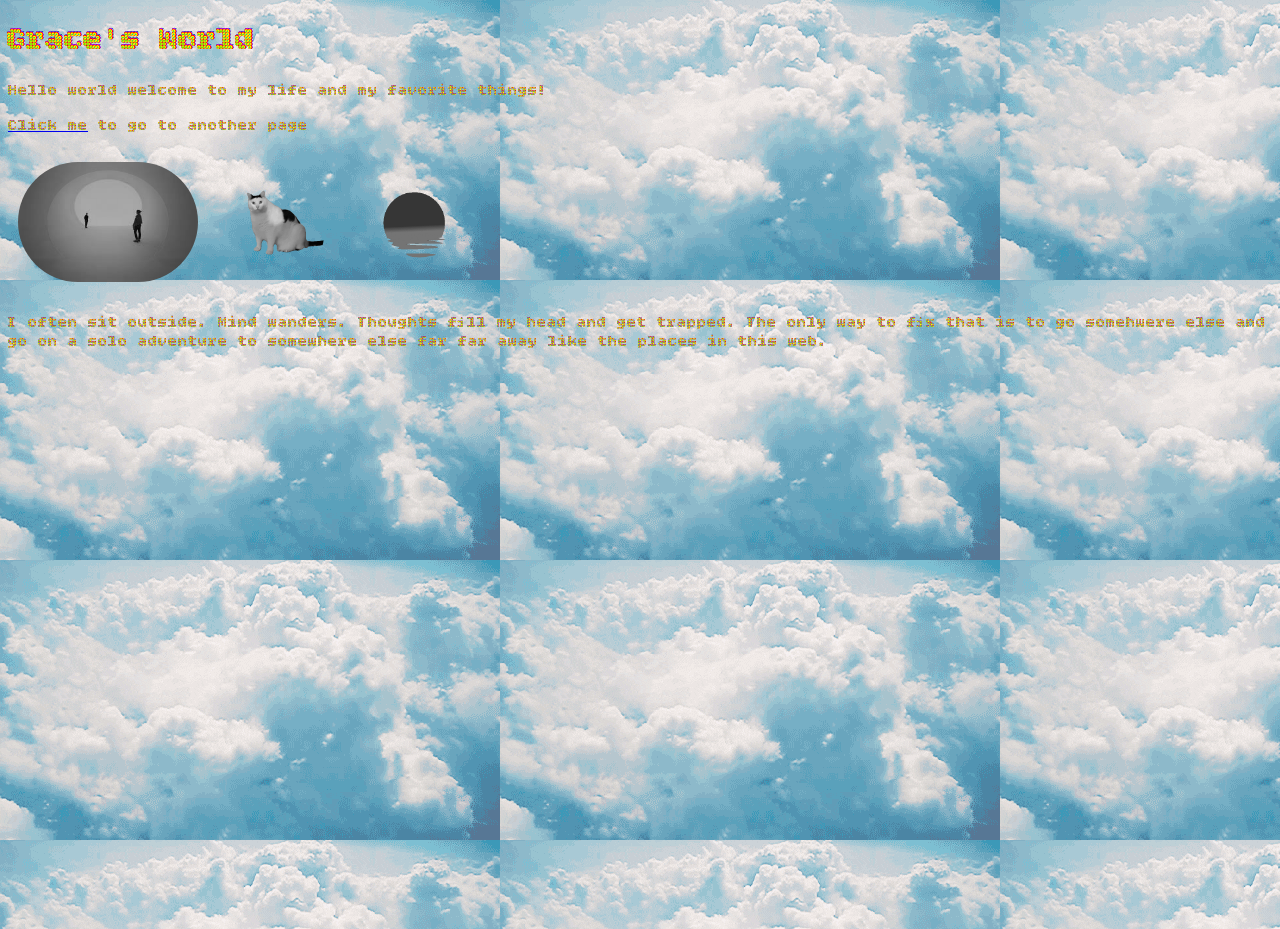
<file: html-portrait/index.html>
<!DOCTYPE html>
<html lang="en">
  <head>
    <meta charset="UTF-8" />
    <meta name="viewport" content="width=device-width, initial-scale=1.0" />
    <title>HTML demo</title>
    <link rel="preconnect" href="https://fonts.googleapis.com">
<link rel="preconnect" href="https://fonts.googleapis.com">
<link rel="preconnect" href="https://fonts.gstatic.com" crossorigin>
<link href="https://fonts.googleapis.com/css2?family=Bitcount+Ink:wght@100..900&display=swap" rel="stylesheet">
    <link rel="stylesheet" href="style.css" />
  </head>
  <body>
    <h1>Grace's World</h1>
    <p>Hello world welcome to my life and my favorite things!</p>
    <p><a href="page-2.html">Click me</a> to go to another page</p>
    <img src="assets/1.jpg" />
    <img src="assets/cat.gif" />
    <img src="assets/sunset.gif" />

    <p id="quote">
      I often sit outside. Mind wanders. 
      Thoughts fill  my head and get trapped. 
      The only way to fix that is to go somehwere else
      and go on a solo adventure to somewhere else
      far far away
      
      like the places in this web. 
      
    </p>

    <!--     add an image of your choice below -->

    <!--     add a paragraph of your choice below -->

    <!--     add a link of your choice below -->

    <!--    create a third html page in this project -->
  </body>
</html>
</file>
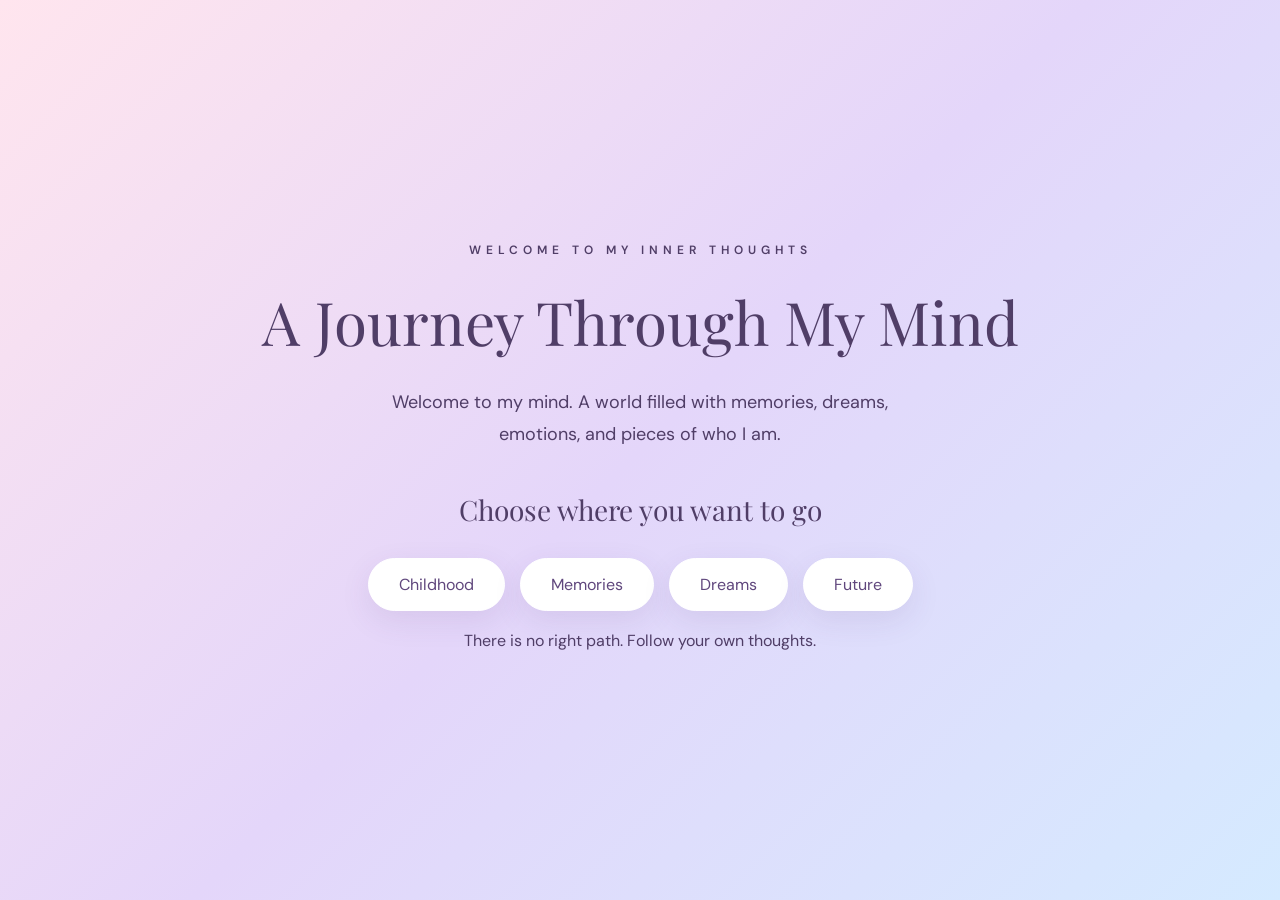
<file: project-2/index.html>
<!DOCTYPE html>
<html lang="en">

<head>
  <meta charset="UTF-8">
  <meta name="viewport" content="width=device-width, initial-scale=1.0">
  <title>A Journey Through My Mind</title>
  <link rel="stylesheet" href="style.css">
</head>

<body class="home">

  <main class="home-content">

    <p class="subtitle">WELCOME TO MY INNER THOUGHTS</p>

    <h1>A Journey Through My Mind</h1>

    <p class="intro">
      Welcome to my mind. A world filled with
      memories, dreams, emotions, and pieces
      of who I am.
    </p>

    <h2>Choose where you want to go</h2>

    <nav class="choices">
      <a href="childhood.html">Childhood </a>
      <a href="memories.html">Memories </a>
      <a href="dreams.html">Dreams </a>
      <a href="future.html">Future</a>
    </nav>

    <p class="footer-text">
      There is no right path. Follow your own thoughts.
    </p>

  </main>


</body>
</html>
</file>
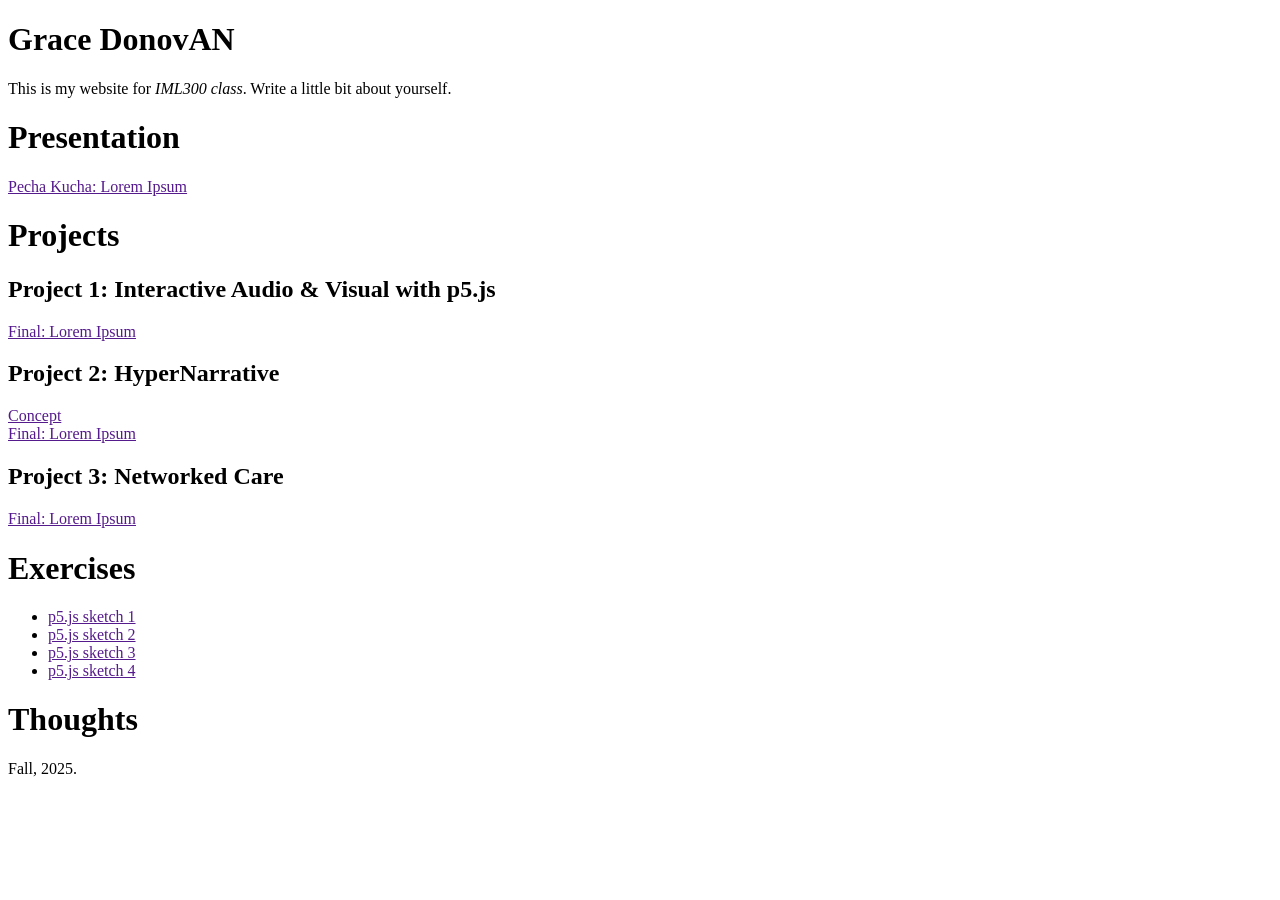
<file: starter-COPY-FROM-HERE 2/index.html>
<!DOCTYPE html>
<html>
  <head>
    <meta charset="UTF-8" />
    <title>Q's Homepage</title>
    <!--Update with your name-->
  </head>

  <body>
    <div>
      <h1>Grace DonovAN</h1>
      <!--Update with your name-->
      <p>
        This is my website for <i>IML300 class</i>. Write a little bit about
        yourself.
      </p>
    </div>

    <div>
      <h1>Presentation</h1>
      <a href="">Pecha Kucha: Lorem Ipsum</a>
    </div>

    <div>
      <h1>Projects</h1>
      <h2>Project 1: Interactive Audio & Visual with p5.js</h2>
      <a href="">Final: Lorem Ipsum</a>
      <h2>Project 2: HyperNarrative</h2>
      <a href="">Concept</a><br />
      <a href="">Final: Lorem Ipsum</a>
      <h2>Project 3: Networked Care</h2>
      <a href="">Final: Lorem Ipsum</a>
    </div>

    <div>
      <h1>Exercises</h1>
      <ul>
        <li><a href="">p5.js sketch 1</a></li>
        <li><a href="">p5.js sketch 2</a></li>
        <li><a href="">p5.js sketch 3</a></li>
        <li><a href="">p5.js sketch 4</a></li>
      </ul>
    </div>

    <!--add a h1 element called 'Thoughts' Below-->
    <h1>Thoughts</h1>

    <footer>Fall, 2025.</footer>
  </body>
</html>
</file>
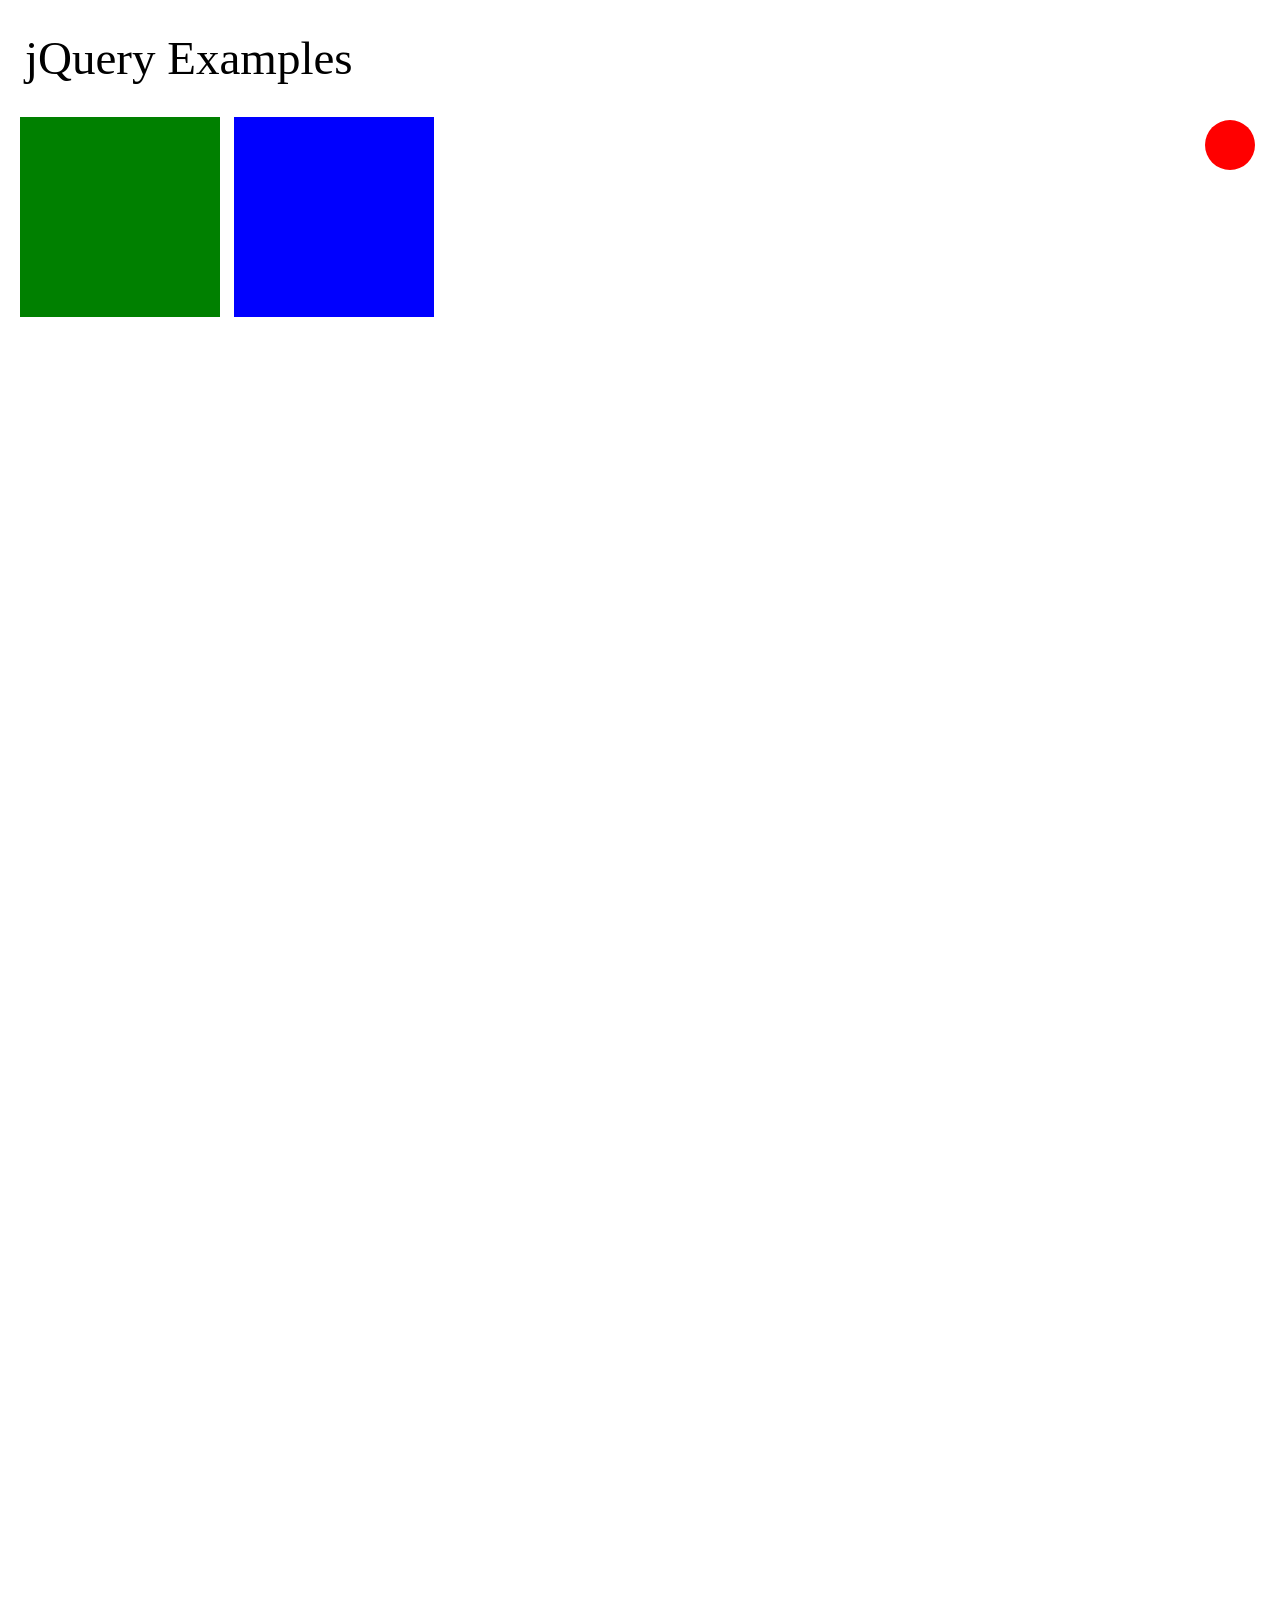
<file: iml300-jQuery-demo/02_jquery_example/index.html>
<!DOCTYPE html>
<html>

<head>
    <title>jQuery demo</title>
    <link rel="stylesheet" href="style.css">
    <script src="https://cdnjs.cloudflare.com/ajax/libs/jquery/3.5.1/jquery.js"></script>
    <script src="main.js"></script>
</head>

<body>
    <h1>jQuery Examples</h1>
    <div class="green"></div>
    <div class="blue"></div>
    <div class="red"></div>
</body>

</html>
</file>
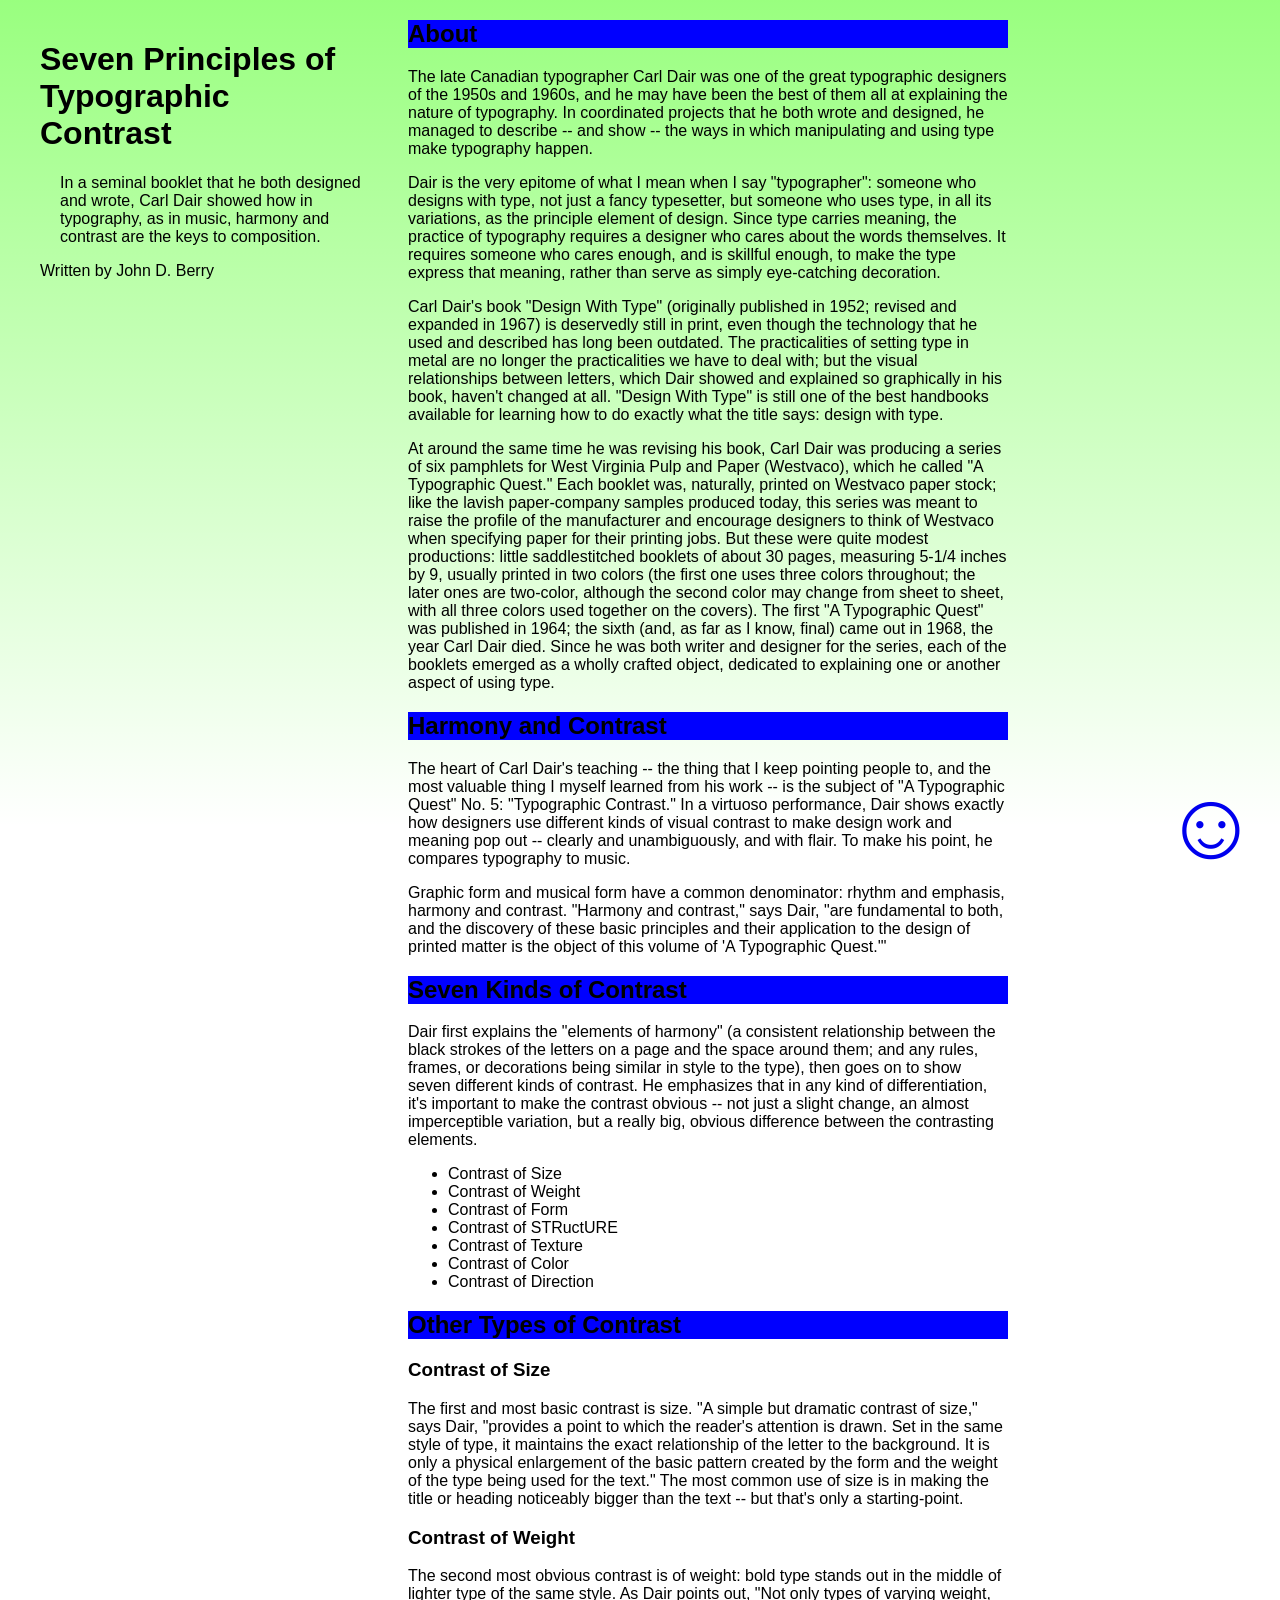
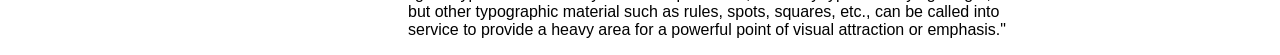
<file: iml300-jQuery-demo/03_scroll/index.html>
<!DOCTYPE html>
<html>

<head>
    <title>jQuery demo</title>
    <link rel="stylesheet" href="style.css">
    <script src="https://cdnjs.cloudflare.com/ajax/libs/jquery/3.5.1/jquery.js"></script>
    <script src="main.js"></script>
</head>

    <body>

		<span id="smiley"><a href="#about">☺︎</a></span>

    	<header id="intro">
	    	<h1>Seven Principles of Typographic Contrast</h1>
			<p class="indent">In a seminal booklet that he both designed and wrote, Carl Dair showed how in typography, as in music, harmony and contrast are the keys to composition.</p>
			<p>Written by John D. Berry</p>
		</header>
		<section id="about">
			<h2 class="section-title">About</h2>
			<p>The late Canadian typographer Carl Dair was one of the great typographic designers of the 1950s and 1960s, and he may have been the best of them all at explaining the nature of typography. In coordinated projects that he both wrote and designed, he managed to describe -- and show -- the ways in which manipulating and using type make typography happen.</p>

			<p>Dair is the very epitome of what I mean when I say "typographer": someone who designs with type, not just a fancy typesetter, but someone who uses type, in all its variations, as the principle element of design. Since type carries meaning, the practice of typography requires a designer who cares about the words themselves. It requires someone who cares enough, and is skillful enough, to make the type express that meaning, rather than serve as simply eye-catching decoration.</p>

			<p>Carl Dair's book "Design With Type" (originally published in 1952; revised and expanded in 1967) is deservedly still in print, even though the technology that he used and described has long been outdated. The practicalities of setting type in metal are no longer the practicalities we have to deal with; but the visual relationships between letters, which Dair showed and explained so graphically in his book, haven't changed at all. "Design With Type" is still one of the best handbooks available for learning how to do exactly what the title says: design with type.</p>

			<p>At around the same time he was revising his book, Carl Dair was producing a series of six pamphlets for West Virginia Pulp and Paper (Westvaco), which he called "A Typographic Quest." Each booklet was, naturally, printed on Westvaco paper stock; like the lavish paper-company samples produced today, this series was meant to raise the profile of the manufacturer and encourage designers to think of Westvaco when specifying paper for their printing jobs. But these were quite modest productions: little saddlestitched booklets of about 30 pages, measuring 5-1/4 inches by 9, usually printed in two colors (the first one uses three colors throughout; the later ones are two-color, although the second color may change from sheet to sheet, with all three colors used together on the covers). The first "A Typographic Quest" was published in 1964; the sixth (and, as far as I know, final) came out in 1968, the year Carl Dair died. Since he was both writer and designer for the series, each of the booklets emerged as a wholly crafted object, dedicated to explaining one or another aspect of using type.
			</p>
		</section>

		<section id ="content">
			<h2 class="section-title">Harmony and Contrast</h2>

			<p>The heart of Carl Dair's teaching -- the thing that I keep pointing people to, and the most valuable thing I myself learned from his work -- is the subject of "A Typographic Quest" No. 5: "Typographic Contrast." In a virtuoso performance, Dair shows exactly how designers use different kinds of visual contrast to make design work and meaning pop out -- clearly and unambiguously, and with flair. To make his point, he compares typography to music.</p>

			<p>Graphic form and musical form have a common denominator: rhythm and emphasis, harmony and contrast. "Harmony and contrast," says Dair, "are fundamental to both, and the discovery of these basic principles and their application to the design of printed matter is the object of this volume of 'A Typographic Quest.'"</p>
		</section>

		<section>
			<h2 class="section-title">Seven Kinds of Contrast</h2>
			<p>Dair first explains the "elements of harmony" (a consistent relationship between the black strokes of the letters on a page and the space around them; and any rules, frames, or decorations being similar in style to the type), then goes on to show seven different kinds of contrast. He emphasizes that in any kind of differentiation, it's important to make the contrast obvious -- not just a slight change, an almost imperceptible variation, but a really big, obvious difference between the contrasting elements.</p>
			<ul>
				<li>Contrast of Size</li>
				<li>Contrast of Weight</li>
				<li>Contrast of Form</li>
				<li>Contrast of STRuctURE</li>
				<li>Contrast of Texture</li>
				<li>Contrast of Color</li>
				<li>Contrast of Direction</li>
			</ul>
		</section>
		<section>
			<h2 class="section-title">Other Types of Contrast</h2>
			<h3>Contrast of Size</h3>
			<p>The first and most basic contrast is size. "A simple but dramatic contrast of size," says Dair, "provides a point to which the reader's attention is drawn. Set in the same style of type, it maintains the exact relationship of the letter to the background. It is only a physical enlargement of the basic pattern created by the form and the weight of the type being used for the text." The most common use of size is in making the title or heading noticeably bigger than the text -- but that's only a starting-point.</p>
			<h3>Contrast of Weight</h3>
			<p>The second most obvious contrast is of weight: bold type stands out in the middle of lighter type of the same style. As Dair points out, "Not only types of varying weight, but other typographic material such as rules, spots, squares, etc., can be called into service to provide a heavy area for a powerful point of visual attraction or emphasis."</p>
		</section>
    </body>
</html>
</file>
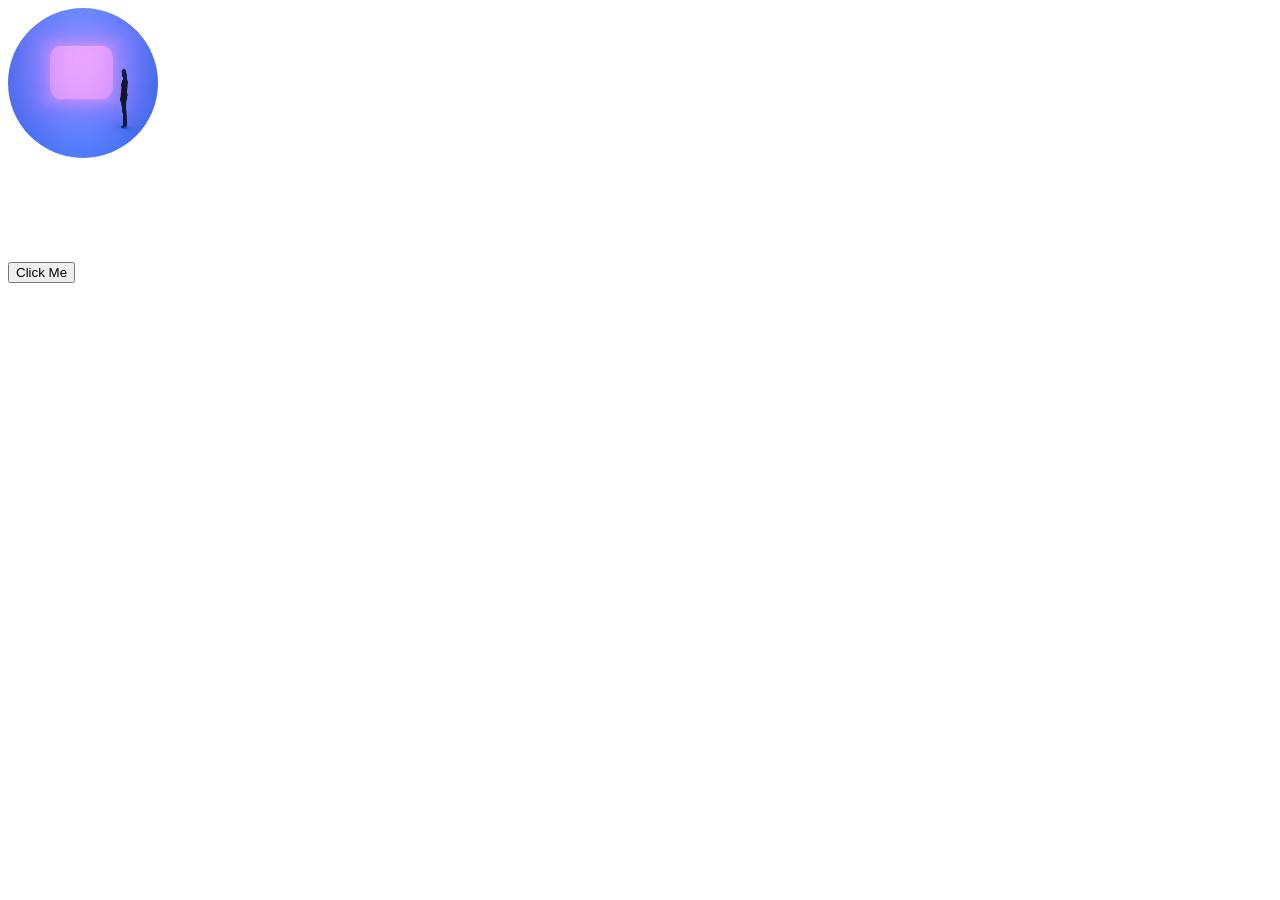
<file: iml300-jQuery-demo/04_click_to_toggle/index.html>
<!DOCTYPE html>
<html>
<head>
    <title>jQuery demo</title>
    <link rel="stylesheet" href="style.css">
    <script src="https://cdnjs.cloudflare.com/ajax/libs/jquery/3.5.1/jquery.js"></script>
    <script src="main.js"></script>
</head>

<body>

    <div class="infopanel">
        <h2>About</h2>
        Lorem ipsum dolor sit amet, consectetur adipiscing elit. Nunc maximus dolor at vulputate luctus. Sed blandit enim auctor, iaculis odio non, viverra leo. Morbi porta suscipit ornare. Suspendisse efficitur porta elementum. Aenean porta, dolor placerat fermentum gravida, sem nibh iaculis orci, quis sodales dui nisl vitae est. Duis auctor ut orci a rhoncus.
    </div>
    <img id="imgage1" src="asset/2.jpg">

    <div class="button-example">
        <button>Click Me</button>

        <div class="announcement">
            <span>Breaking news: I love jQuery...</span>
        </div>
    </div>


</body></html>
</file>
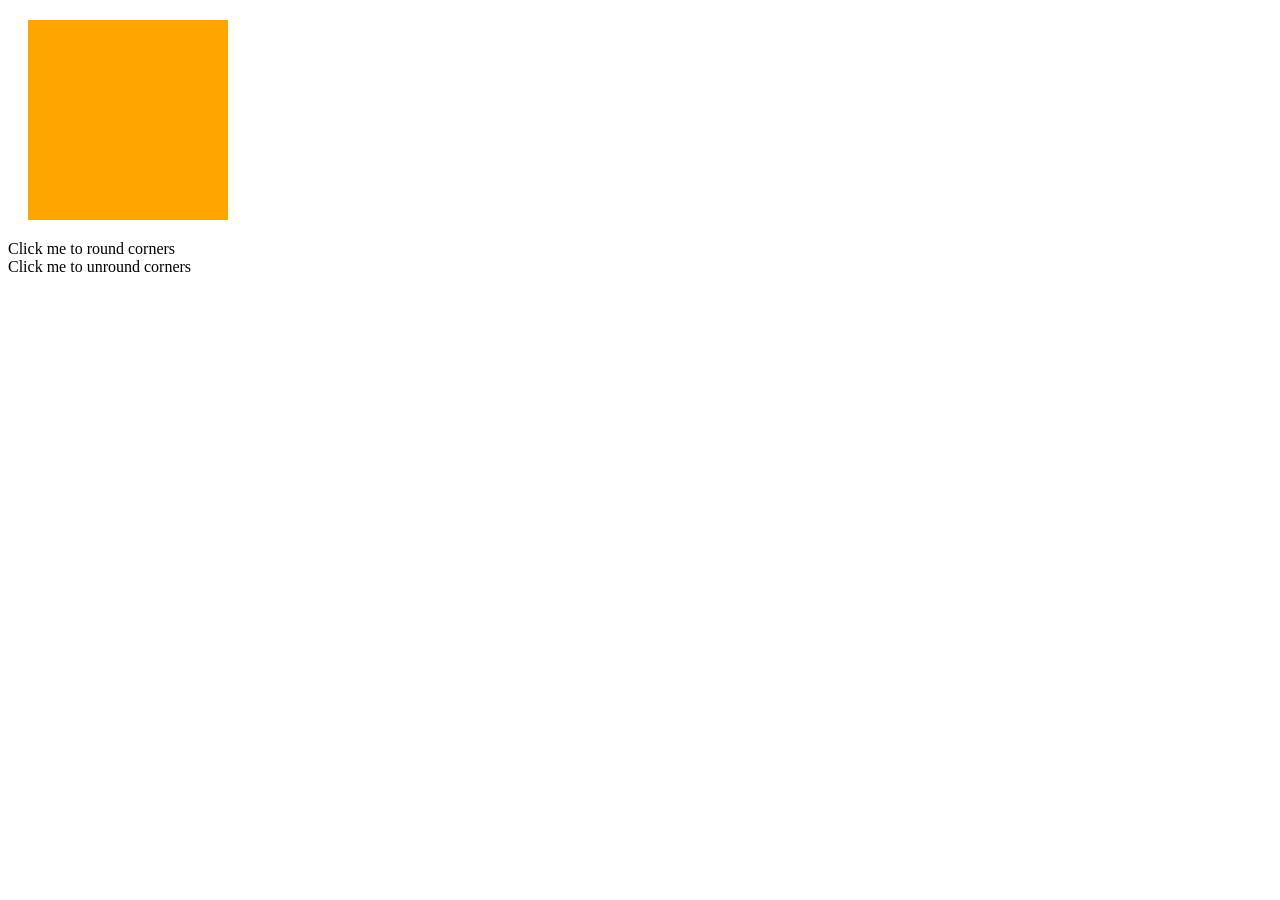
<file: iml300-jQuery-demo/06_addClass_removeClass/index.html>
<!DOCTYPE html>
<html>

<head>
    <title>jQuery demo</title>
    <link rel="stylesheet" href="style.css">
    <script src="https://cdnjs.cloudflare.com/ajax/libs/jquery/3.5.1/jquery.js"></script>
    <script src="main.js"></script>
</head>

<body>

    <div id="square">
    </div>

    <div id="on">
        Click me to round corners
    </div>

    <div id="off">
        Click me to unround corners
    </div>

</body></html>
</file>
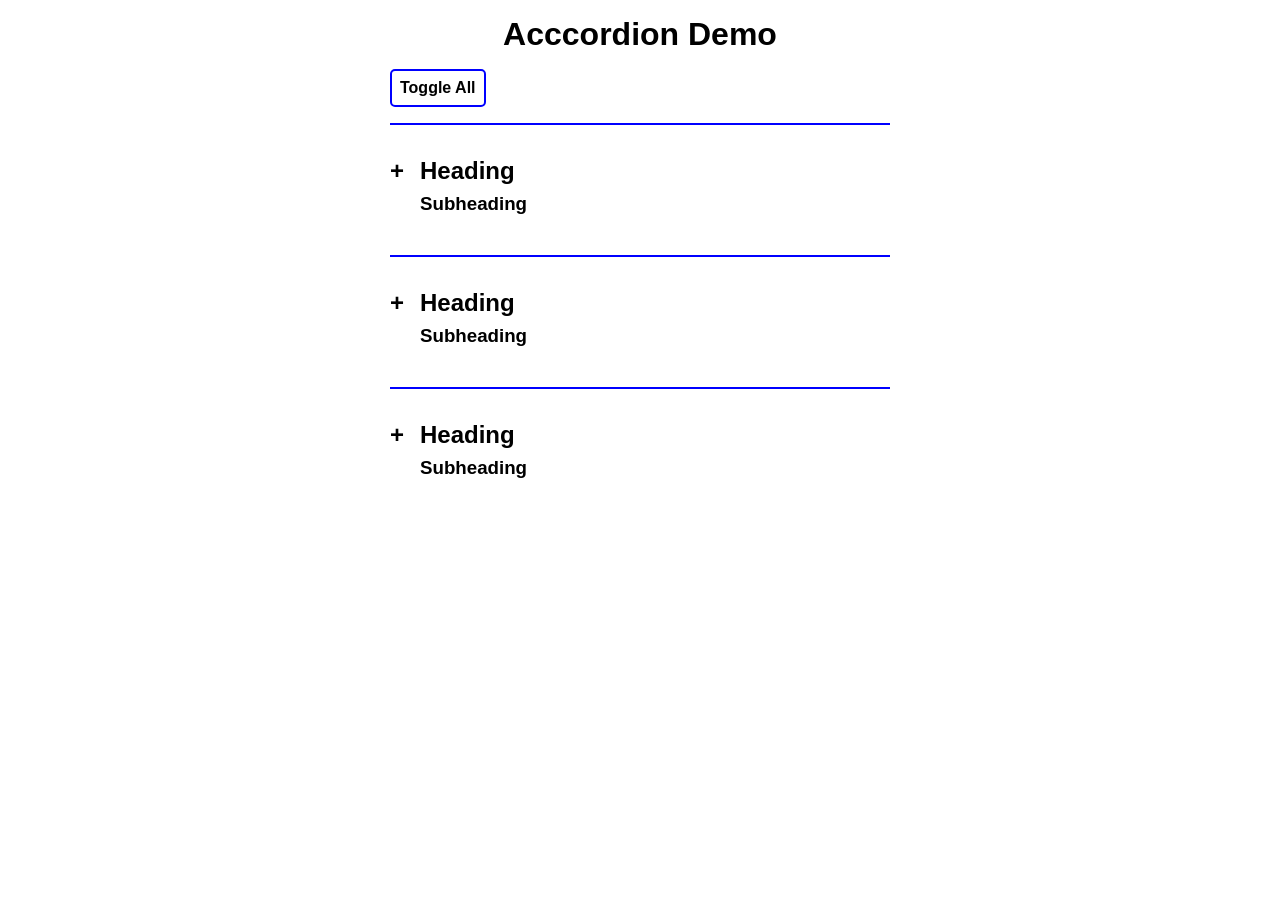
<file: iml300-jQuery-demo/07_accordion_toggleClass/index.html>
<!DOCTYPE html>
<html>
<head>
  <meta charset="utf-8" />
  <title>Toggle Class JavaScript</title>
  <link rel="stylesheet" type="text/css" href="style.css">
  <script src="https://ajax.googleapis.com/ajax/libs/jquery/3.6.0/jquery.min.js"></script>
  <script type="text/javascript" src="main.js"></script>
</head>
<body>
  <h1>Acccordion Demo</h1>
  <section class="container">
    <button id="showhide">Toggle All</button>
    <div class="item">
      <div class="heading">
        <h2>Heading</h2>
        <h3>Subheading</h3>
      </div>
      <div class="details">
        Lorem ipsum dolor sit amet, consectetur adipiscing elit, sed do eiusmod tempor incididunt ut labore et dolore magna aliqua. Ut enim ad minim veniam, quis nostrud exercitation ullamco laboris nisi ut aliquip ex ea commodo consequat. Duis aute irure dolor in reprehenderit in voluptate velit esse cillum dolore eu fugiat nulla pariatur. Excepteur sint occaecat cupidatat non proident, sunt in culpa qui officia deserunt mollit anim id est laborum.
      </div>
    </div>

    <div class="item">
      <div class="heading">
        <h2>Heading</h2>
        <h3>Subheading</h3>
      </div>
      <div class="details">
        Lorem ipsum dolor sit amet, consectetur adipiscing elit, sed do eiusmod tempor incididunt ut labore et dolore magna aliqua. Ut enim ad minim veniam, quis nostrud exercitation ullamco laboris nisi ut aliquip ex ea commodo consequat. Duis aute irure dolor in reprehenderit in voluptate velit esse cillum dolore eu fugiat nulla pariatur. Excepteur sint occaecat cupidatat non proident, sunt in culpa qui officia deserunt mollit anim id est laborum.
      </div>
    </div>

    <div class="item">
      <div class="heading">
        <h2>Heading</h2>
        <h3>Subheading</h3>
      </div>
      <div class="details">
        Lorem ipsum dolor sit amet, consectetur adipiscing elit, sed do eiusmod tempor incididunt ut labore et dolore magna aliqua. Ut enim ad minim veniam, quis nostrud exercitation ullamco laboris nisi ut aliquip ex ea commodo consequat. Duis aute irure dolor in reprehenderit in voluptate velit esse cillum dolore eu fugiat nulla pariatur. Excepteur sint occaecat cupidatat non proident, sunt in culpa qui officia deserunt mollit anim id est laborum.
      </div>
    </div>

  </section>
</body>
</html>
</file>
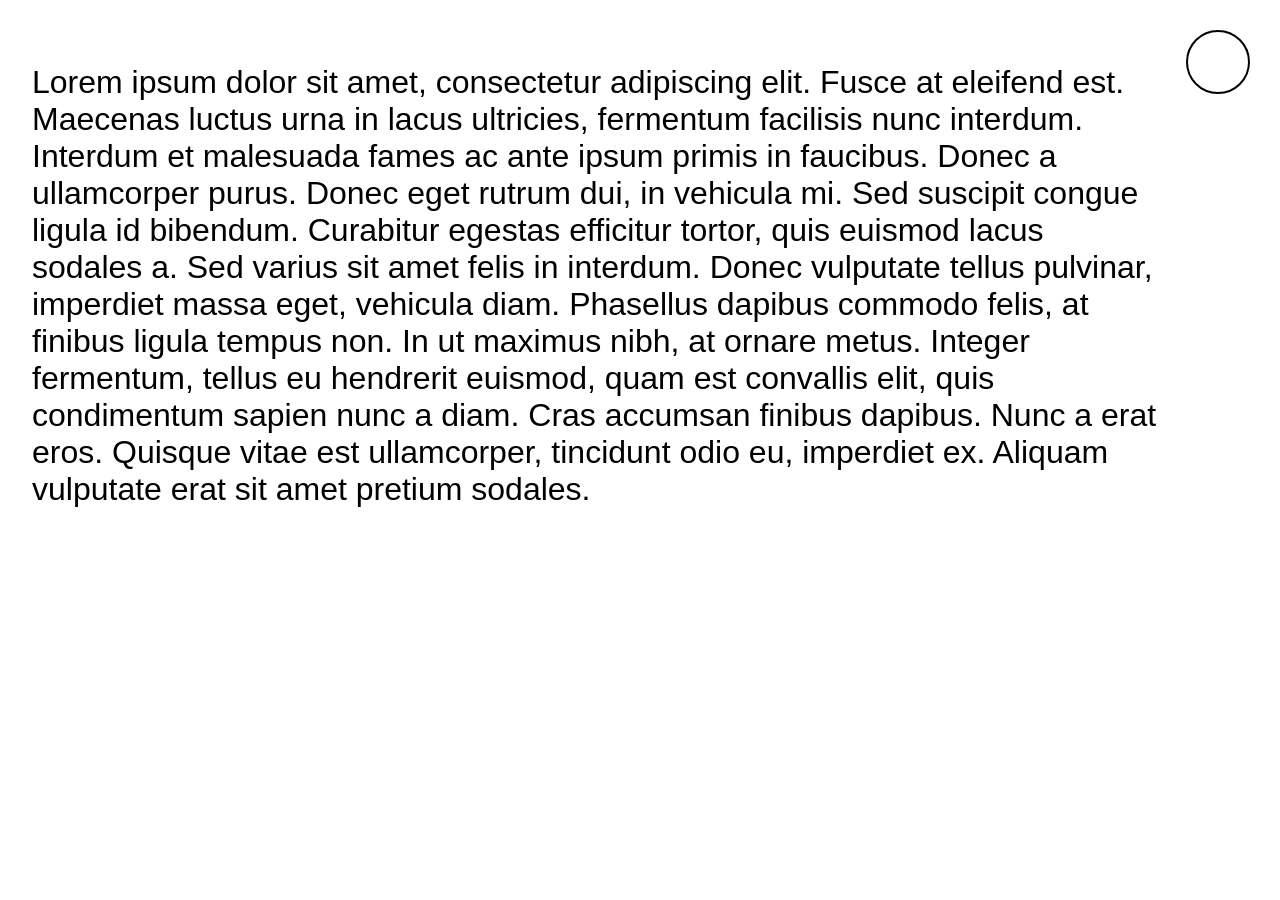
<file: iml300-jQuery-demo/08_togglemenu/index.html>
<!DOCTYPE html>
<html lang="en">
    <head>
        <meta charset="utf-8">
        <meta name="viewport" content="width=device-width, initial-scale=1.0">
        <title>Toggle Menu Demo</title>
        <script src="https://ajax.googleapis.com/ajax/libs/jquery/3.6.0/jquery.min.js"></script>
        <script src="main.js"></script>
        <link rel="stylesheet" href="style.css">
    </head>
    <body>
        <nav>
            <div class="menu-button"></div>
            <div class="menu">
                <ul>
                    <li>menu item 1</li>
                    <li>menu item 2</li>
                    <li>menu item 3</li>
                    <li>menu item 4</li>
                </ul>
            </div>
            <div class="menu-bg"></div>
        </nav>
        <main>
            <p>
                Lorem ipsum dolor sit amet, consectetur adipiscing elit. Fusce at eleifend est. Maecenas luctus urna in lacus ultricies, fermentum facilisis nunc interdum. Interdum et malesuada fames ac ante ipsum primis in faucibus. Donec a ullamcorper purus. Donec eget rutrum dui, in vehicula mi. Sed suscipit congue ligula id bibendum. Curabitur egestas efficitur tortor, quis euismod lacus sodales a. Sed varius sit amet felis in interdum. Donec vulputate tellus pulvinar, imperdiet massa eget, vehicula diam. Phasellus dapibus commodo felis, at finibus ligula tempus non. In ut maximus nibh, at ornare metus. Integer fermentum, tellus eu hendrerit euismod, quam est convallis elit, quis condimentum sapien nunc a diam. Cras accumsan finibus dapibus. Nunc a erat eros. Quisque vitae est ullamcorper, tincidunt odio eu, imperdiet ex. Aliquam vulputate erat sit amet pretium sodales.
            </p>
        </main>
        
    </body>
</html>
</file>
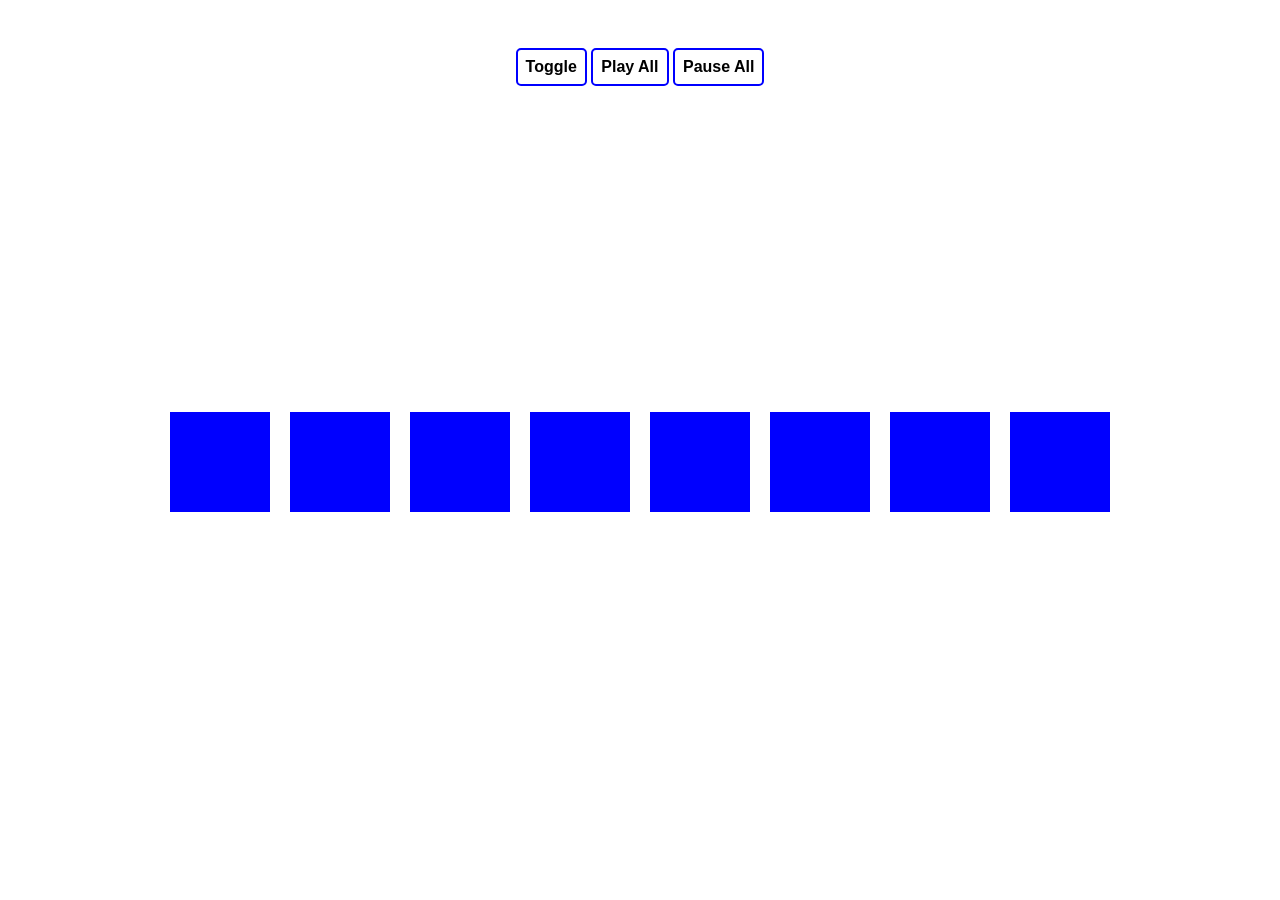
<file: iml300-jQuery-demo/09_animation/index.html>
<!DOCTYPE html>
<html>
<head>
    <meta charset="utf-8">
    <meta content="ie=edge" http-equiv="x-ua-compatible">
    <title>Animation Demo</title>
    <meta content="a repository for sample code" name="description">
    <meta content="width=device-width, initial-scale=1" name="viewport">
    <link href="accordion.css" rel="stylesheet">
    <link href="style.css" rel="stylesheet">
    
    <!-- jQuery CDN file-->
   <script src="https://ajax.googleapis.com/ajax/libs/jquery/3.6.0/jquery.min.js"></script>
  

    <!-- Your own javascript file -->
    <script type="text/javascript" src="main.js"></script>

</head>
<body>
    <section>
        <div class="controls">
            <button id="toggle">Toggle</button>
            <button id="play">Play All</button>
            <button id="pause">Pause All</button>
        </div>
        <div class="elementcontainer">
            <div class="element">
            </div>
            <div class="element">   
            </div>
            <div class="element">  
            </div>
            <div class="element">   
            </div>
            <div class="element">   
            </div>
            <div class="element">
            </div>
            <div class="element">   
            </div>
            <div class="element">   
            </div>
        </div>
    </section>

</body>
</html>
</file>
<file: html-portrait/style.css>
body {
  background-image: url("assets/sky.gif");
    font-family: "Bitcount Ink", system-ui;
display: contents
  background-size: cover;
  height: 100vh;
}

img {
  height: 120px;
  border-radius: 90px;
  padding: 10px;
  transition: s;
  filter: grayscale(100%);
  /*      border: 3px solid blue; */
}

img:hover {
  height: 800px;
  filter: grayscale(70%);
  /*   border: 1px solid red; */
}

p:hover {
  /*   transform: rotate(5deg); */
  letter-spacing: 40em;
}

.specialCenter {
  display: flex;
  flex-direction: column;
  align-items: center;
}

h1,
a {
  animation: coolAnimation 3s infinite;
}

#quote{
  color:#a52aa3;
}


#p1 {
  animation: coolAnimation 5s infinite;
}

@keyframes coolAnimation {
  40% {
    color: red;
  }
  90% {
    color: green;
  }
  0% {
    color: blue;
  }
}
</file>
<file: project-2/style.css>
@import url('https://fonts.googleapis.com/css2?family=DM+Sans:wght@400;500;600&family=Playfair+Display:ital,wght@0,400;1,400&display=swap');

* {
  box-sizing: border-box;
}

body {
  margin: 0;
  min-height: 100vh;
  font-family: 'DM Sans', sans-serif;
  color: #503e67;
  text-align: center;
  background: linear-gradient(
    135deg,
    #ffe5ee 0%,
    #e4d6fa 50%,
    #d5eaff 100%
  );
  background-attachment: fixed;
}

h1, h2 {
  font-family: 'Playfair Display', serif;
  font-weight: 400;
}

h1 {
  font-size: clamp(3rem, 7vw, 6rem);
  line-height: 1.15;
  margin: 25px auto;
  max-width: 950px;
}

h2 {
  font-size: 28px;
  margin-top: 45px;
}

p {
  line-height: 1.8;
}

/* HOMEPAGE */

.home {
  display: flex;
  justify-content: center;
  align-items: center;
  padding: 50px 20px;
}

.home-content {
  position: relative;
  z-index: 1;
  max-width: 1000px;
  animation: appear 1.5s ease;
}

.subtitle {
  letter-spacing: 6px;
  font-size: 12px;
  font-weight: 600;
}

.intro {
  font-size: 18px;
  max-width: 560px;
  margin: 30px auto;
}

/* NAVIGATION BUTTONS */

.choices {
  display: flex;
  justify-content: center;
  flex-wrap: wrap;
  gap: 18px;
  margin-top: 35px;
}

a {
  color: #60477d;
  text-decoration: none;
}

.choices a {
  background: rgba(255,255,255,0.55);
  padding: 18px 34px;
  border: 1px solid white;
  border-radius: 50px;
  backdrop-filter: blur(12px);
  box-shadow: 0 10px 30px rgba(90,60,120,0.1);
  transition: 0.4s ease;
}

.choices a:hover {
  background: white;
  transform: translateY(-8px) scale(1.05);
  box-shadow: 0 15px 35px rgba(90,60,120,0.2);
}

/* OTHER PAGE LINKS */

a:not(.choices a):hover {
  color: #b56cba;
}

/* IMAGES */

img {
  max-width: 85%;
  width: 300px;
  height: auto;
  margin: 20px;
  border: 10px solid white;
  border-bottom: 30px solid white;
  box-shadow: 0 12px 30px rgba(70,40,90,0.2);
  transition: transform 0.4s ease;
}
@import url('https://fonts.googleapis.com/css2?family=DM+Sans&family=Playfair+Display&display=swap');

body {
  margin: 0;
  padding: 50px 20px;
  font-family: 'DM Sans', sans-serif;
  color: #503e67;
  text-align: center;
  background: linear-gradient(135deg, #ffe5ee, #e4d6fa, #d5eaff);
  background-attachment: fixed;
}

h1, h2 {
  font-family: 'Playfair Display', serif;
  font-weight: normal;
}

h1 {
  font-size: 60px;
}

h2 {
  font-size: 28px;
  margin-top: 40px;
}

p {
  line-height: 1.8;
}

a {
  color: #60477d;
  text-decoration: none;
}

a:hover {
  color: #b56cba;
}

/* main content on every page */
main {
  position: relative;
  z-index: 1;
  max-width: 700px;
  margin: 0 auto;
}

.subtitle {
  letter-spacing: 5px;
  font-size: 12px;
}

.intro {
  font-size: 18px;
}

/* the buttons */
.choices {
  display: flex;
  justify-content: center;
  flex-wrap: wrap;
  gap: 15px;
  margin-top: 30px;
}

.choices a {
  background: white;
  padding: 15px 30px;
  border-radius: 30px;
}

.choices a:hover {
  background: #e4d6fa;
}

/* story pages */
.story {
  text-align: left;
  background: rgba(255, 255, 255, 0.6);
  padding: 20px 30px;
  border-radius: 15px;
  margin: 25px 0;
}

img {
  width: 300px;
  max-width: 85%;
  border: 10px solid white;
  box-shadow: 0 5px 15px rgba(0, 0, 0, 0.2);
}

wn .footer-text {
  font-size: 13px;
  font-style: italic;
  margin-top: 50px;
}

/* p5 background */
canvas {
  position: fixed !important;
  top: 0;
  left: 0;
  z-index: 0;
  pointer-events: none;
}
</file>
<file: iml300-jQuery-demo/02_jquery_example/style.css>
body {
    font-family: "Times New Roman";
    height: 2000px;
    margin: 20px;
}

div {
    width: 200px;
    height: 200px;
    display:inline-block;
    margin-right: 10px;
}

h1 {
    font-size: 47px;
    margin-left: 5px;
    font-weight: normal;
}

.green {
    background-color: green;
 }

.blue {
    background-color: blue;
    left: 300px;
    top: 150px;
  }

.red {
    background-color: red;
    height: 50px;
    width: 50px;
    border-radius: 50%;
    position: fixed;
    top: 120px;
    right: 15px;
    cursor: pointer;
}
</file>
<file: iml300-jQuery-demo/03_scroll/style.css>
* {
	box-sizing: border-box;
}

/* type */

body{
	font-family: 'Arial', sans-serif;
}

/* positioning */

section {
	width: 600px;
	margin-left: 400px;
    
}

/* relative position */

.indent {
	position: relative;
	left: 20px;
}

/* absolute position */

#intro {
/*	position: absolute;*/
	width: 320px;
	left: 40px;
    position: fixed;
}

/* fixed position */

#smiley {
	position: fixed;
	bottom: 20px;
	right: 20px;
	font-size: 6rem;
}

#smiley a{ 
	text-decoration: none;
}

/* sticky position */

.section-title {
	position: sticky;
	top: 0px;
    background-color: blue;
}
</file>
<file: iml300-jQuery-demo/04_click_to_toggle/style.css>
body {
    font-family: "Helvetica", sans-serif;
}

.announcement {
    display: none;
    background: yellow;
    margin-top: 40px;
    font-size: 24px;
    padding: 6px;
}

.button-example{
    margin-top: 100px; 
}
img {
    width: 150px;
    height: 150px;
    border-radius: 50%;
    transition: width 2s, height 2s;
}

.bigger {
    height: 400px;
    width: 400px;
    border-radius: 0%;
    transition: width 2s, height 2s;
}

.infopanel {
    display: none;
    border: 3px solid black;
    background-color: rgba(255, 255, 255, 0.5);
    position: absolute;
    padding: 30px;
    margin-top: 160px;
    margin-left: 40px;
    width: 260px;
}
</file>
<file: iml300-jQuery-demo/06_addClass_removeClass/style.css>
#square {
    background: orange;
    width: 200px;
    height: 200px;
    margin: 20px;
    transition: all 500ms ease;
}

.rounded {
  border-radius: 100px;
}
</file>
<file: iml300-jQuery-demo/07_accordion_toggleClass/style.css>
*{
	margin: 0;
	padding: 0;
}

body{
	font-family: sans-serif;
} 

.container{
 	width: 500px;
	margin: auto;
}

.item{
	border-top: 2px solid blue;
	padding: 2rem 0;
}

h1{
	text-align: center;
	margin: 1rem auto;
}

h3{
	margin: .5rem 0 .5rem 30px;
}

a{
	color: blue;
}
a:hover{
	color: red;
}

.item { 
	cursor: pointer;
}

.heading h2::before{
	content: '+';
	display: inline-block;
	width: 30px;
}

.details{
	line-height: 1.3;
	color: blue;
	display: none;

}

.active .heading h2::before{
	content: '-';
}
.active .details{
	display: block;
}



button{
	font-size: 1rem;
	font-weight: bold;
	border: 2px solid blue;
	background: transparent;
	padding: 0.5rem;
	margin-bottom: 1rem;
	border-radius: 5px;
}

button:hover{
	background: rgb(200 200 200);
	cursor: pointer;
}
</file>
<file: iml300-jQuery-demo/08_togglemenu/style.css>
body {
    margin: 0;
    padding: 2rem;
    font-family: Arial, Helvetica, sans-serif;
    font-size: 2rem;
    color: black;
}

main {
    width: calc(100% - 90px);
}

nav {
    position: absolute;
    top: 0;
}

.menu-button {
    display: block;
    position: fixed;
    top: 30px;
    right: 30px;
    width: 60px;
    height: 60px;
    border: solid 2px black;
    border-radius: 50%;
    z-index: 100;
    -webkit-transition: all 0.4s ease;
    transition: all 0.4s ease;
    cursor: pointer;
}

.menu-button.open {
    border: solid 2px white;
}

.menu {
    position: fixed;
    height: 100vh;
    width: 500px;
    background-color: black;
    color: white;
    left: calc(100% - 500px);
    text-align: center;
    transform: translateX(500px);
    transition: all 0.2s ease-in;
    z-index: 80;
}

.menu.open {
    transform: translateX(0);
}

.menu ul {
    list-style-type: none;
    position: absolute;
    top: 50%;
    left: 50%;
    transform: translate(-50%, -50%);
}

.menu li {
    padding: 20px 0;
}

.cover {
    position: fixed;
    top: 0;
    left: 0;
    width: 100vw;
    height: 100vh;
    background: black;
    opacity: 0.5;
    z-index: -20;
}
</file>
<file: iml300-jQuery-demo/09_animation/accordion.css>
*{
	margin: 0;
	padding: 0;
}

body{
	font-family: sans-serif;
} 

.container{
 	width: 500px;
	margin: auto;
}

.item{
	border-top: 2px solid blue;
	padding: 2rem 0;
}

h1{
	text-align: center;
	margin: 1rem auto;
}

h3{
	margin: .5rem 0 .5rem 30px;
}

a{
	color: blue;
}
a:hover{
	color: red;
}

.item { 
	cursor: pointer;
}

.heading h2::before{
	content: '+';
	display: inline-block;
	width: 30px;
}

.details{
	line-height: 1.3;
	color: blue;
	display: none;
/*	height: 0;
	overflow: hidden;
	transition: height 400ms ease-in-out;*/
}

.active .heading h2::before{
	content: '-';
}
.active .details{
	display: block;
/*	height: 300px;*/
}



button{
	font-size: 1rem;
	font-weight: bold;
	border: 2px solid blue;
	background: transparent;
	padding: 0.5rem;
	margin-bottom: 1rem;
	border-radius: 5px;
}

button:hover{
	background: rgb(200 200 200);
	cursor: pointer;
}
</file>
<file: iml300-jQuery-demo/09_animation/style.css>
.controls{
	text-align: center;
	margin-top: 3rem;
}
.elementcontainer {
	height: 80vh;
	display: flex;
  	align-items: center;
  	align-content: center;
  	-webkit-flex-flow: wrap;
  	justify-content: center;
}


.element {
	width: 100px;
	height: 100px;
	margin: 10px;
	transition: background-color 800ms ease-in;
	background-color: blue;
}

.element:hover{
	cursor: pointer;
}

.play{
	background-color: rgb(255 0 230);
	animation: wheel 1s ease-in-out infinite;
}

@keyframes wheel {
	0% {
		transform: rotateY(0deg);
	}
	100% {
		transform: rotateY(360deg);
	}
}
</file>
